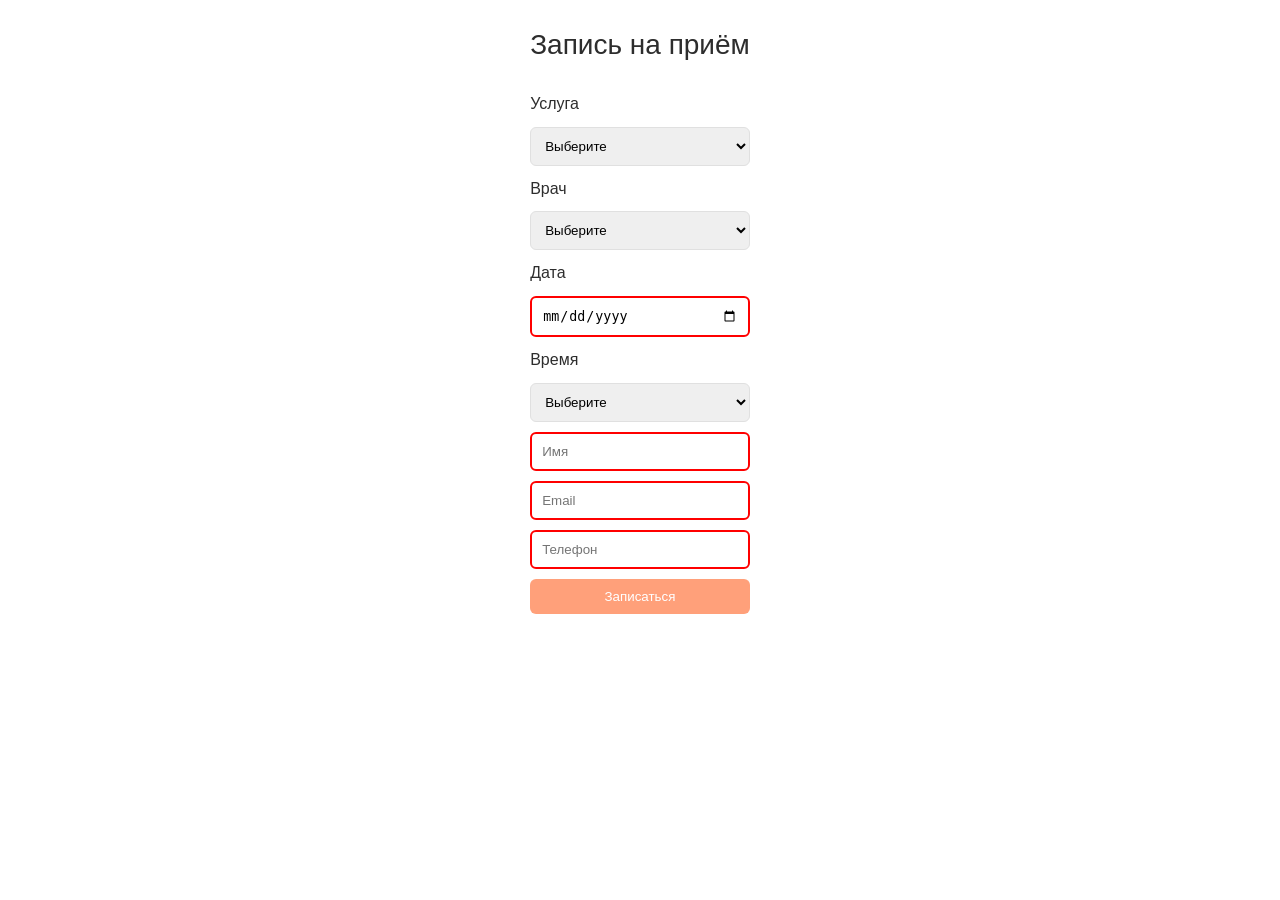
<file: booking.html>
<!DOCTYPE html>
<html lang="ru">
<head>
  <meta charset="UTF-8">
  <title>Запись</title>
  <link rel="stylesheet" href="style.css">
</head>
<body>

<div class="container" id="container">
  <h2>Запись на приём</h2>


  <form action="success.html">

    <label>Услуга</label>
    <select required>
      <option value="">Выберите</option>
      <option>Осмотр</option>
      <option>Вакцинация</option>
      <option>Груминг</option>
    </select>

    <label>Врач</label>
    <select required>
      <option value="">Выберите</option>
      <option>Иванов</option>
      <option>Петров</option>
      <option>Сидоров</option>
    </select>

    <label>Дата</label>
    <input type="date" required min="2024-01-01">

    <label>Время</label>
    <select required>
      <option value="">Выберите</option>
      <option>10:00</option>
      <option>11:00</option>
      <option>12:00</option>
      <option>14:00</option>
    </select>

    <input type="text" placeholder="Имя" required>

    <input type="email" placeholder="Email" required>

    <input type="tel"
           placeholder="Телефон"
           required
           pattern="[0-9+\-\s]{6,}">

    <button type="submit">Записаться</button>

  </form>

</div>

</body>
</html>
</file>
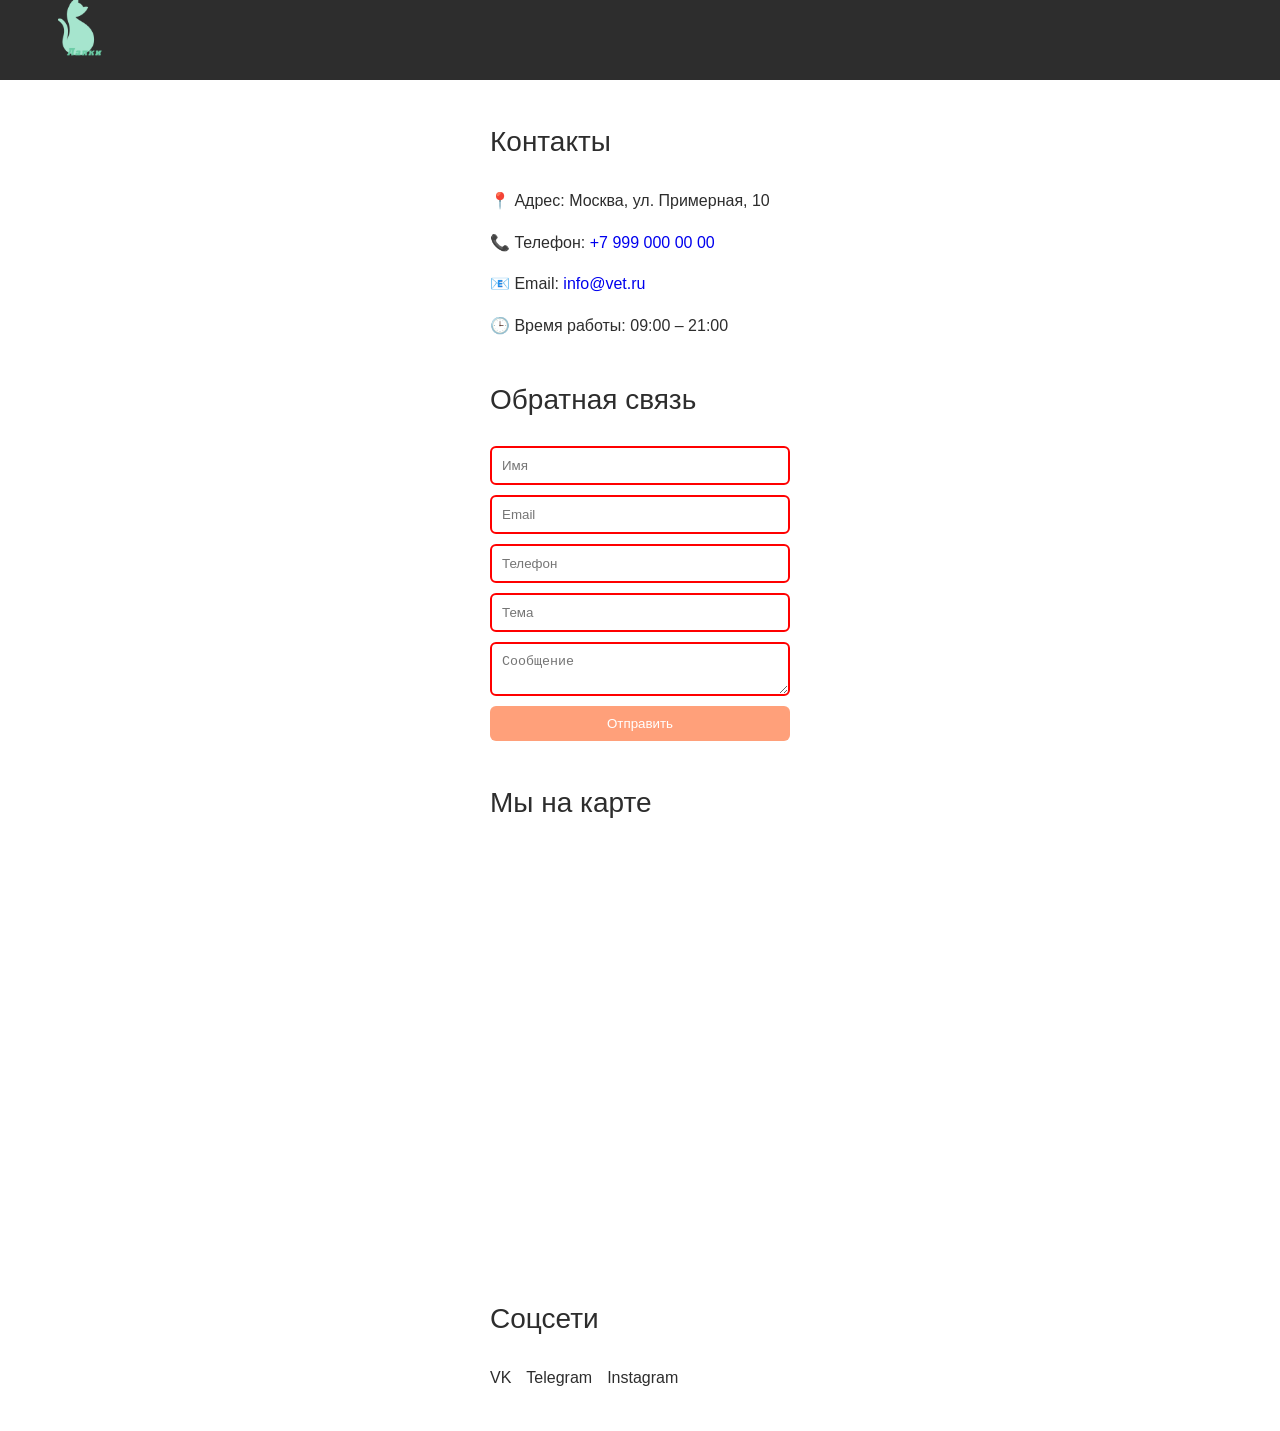
<file: contacts.html>
<!DOCTYPE html>
<html lang="ru">
<head>
  <meta charset="UTF-8">
  <meta name="viewport" content="width=device-width, initial-scale=1.0">
  <title>Контакты</title>

  <link rel="stylesheet" href="style.css">
</head>
<body>

<header class="header">
  <div class="container header__inner">
    <img src="images/logo.png" width="74" height="100">
  </div>
</header>

<main class="container">


  <section class="contacts-info">
    <h2>Контакты</h2>

    <p>📍 Адрес: Москва, ул. Примерная, 10</p>

    <p>
      📞 Телефон:
      <a href="tel:+79990000000">+7 999 000 00 00</a>
    </p>

    <p>
      📧 Email:
      <a href="mailto:info@vet.ru">info@vet.ru</a>
    </p>

    <p>🕒 Время работы: 09:00 – 21:00</p>
  </section>

  <section class="contacts-form">

    <h2>Обратная связь</h2>

    <form action="success.html">

      <input type="text"
             placeholder="Имя"
             required
             minlength="2">

      <input type="email"
             placeholder="Email"
             required>

      <input type="tel"
             placeholder="Телефон"
             required
             pattern="[0-9+\-\s]{6,}"
             title="Введите телефон">

      <input type="text"
             placeholder="Тема"
             required
             minlength="3">

      <textarea placeholder="Сообщение"
                required
                minlength="10"></textarea>

      <button type="submit">Отправить</button>

    </form>

  </section>


  <section class="map-section">
    <h2>Мы на карте</h2>

    <iframe
      src="https://yandex.ru/map-widget/v1/?text=Москва%20ул.%20Примерная%2010"
      width="100%"
      height="400"
      style="border:0; border-radius:10px;">
    </iframe>

  </section>

  <section class="social">
    <h2>Соцсети</h2>

    <div class="social-icons">
      <a href="#">VK</a>
      <a href="#">Telegram</a>
      <a href="#">Instagram</a>
    </div>
  </section>

</main>

</body>
</html>
</file>
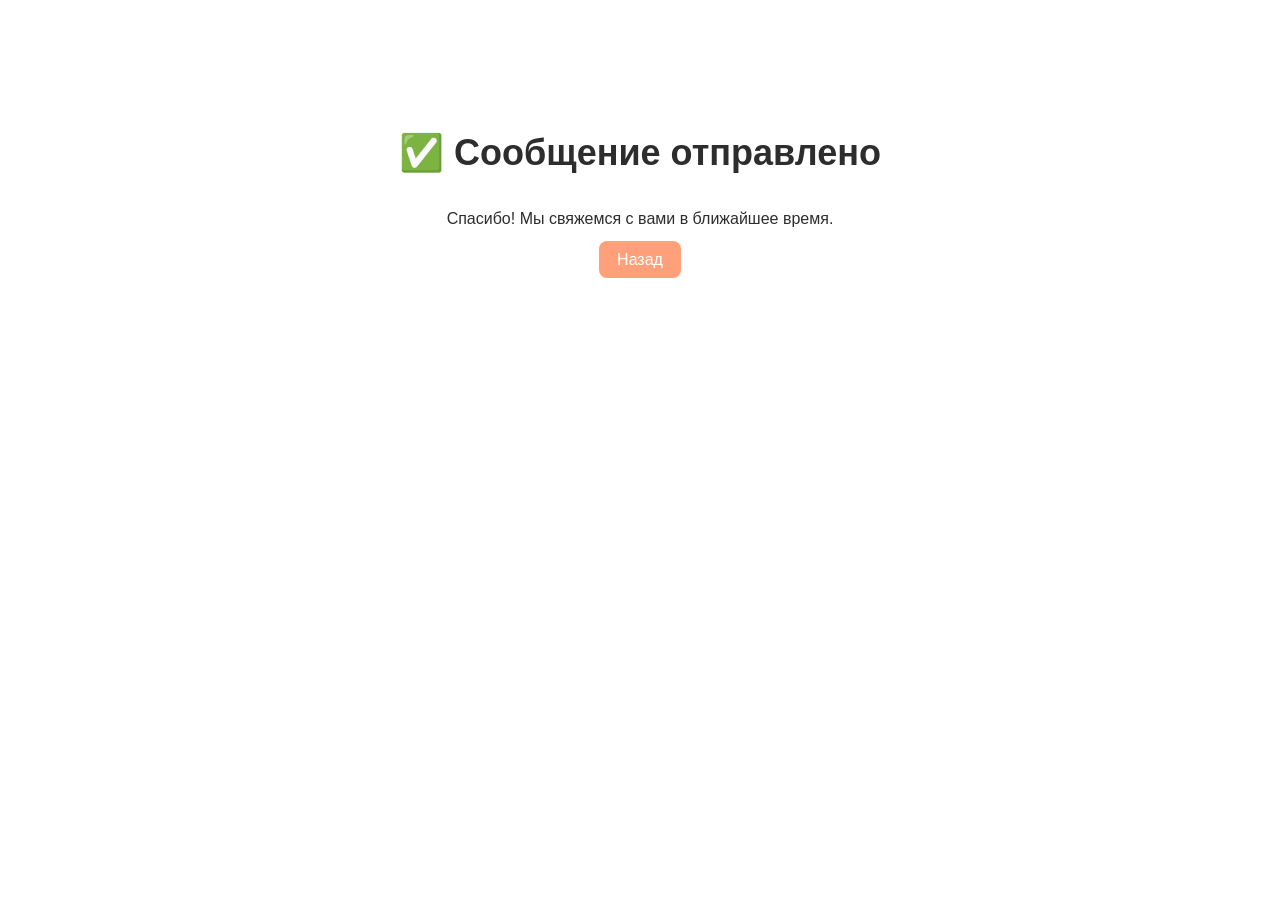
<file: success.html>
<!DOCTYPE html>
<html lang="ru">
<head>
  <meta charset="UTF-8">
  <title>Успех</title>
  <link rel="stylesheet" href="style.css">
</head>
<body>

<div class="container success">

  <h1>✅ Сообщение отправлено</h1>

  <p>Спасибо! Мы свяжемся с вами в ближайшее время.</p>

  <a href="contacts.html" class="btn">Назад</a>

</div>

</body>
</html>
</file>
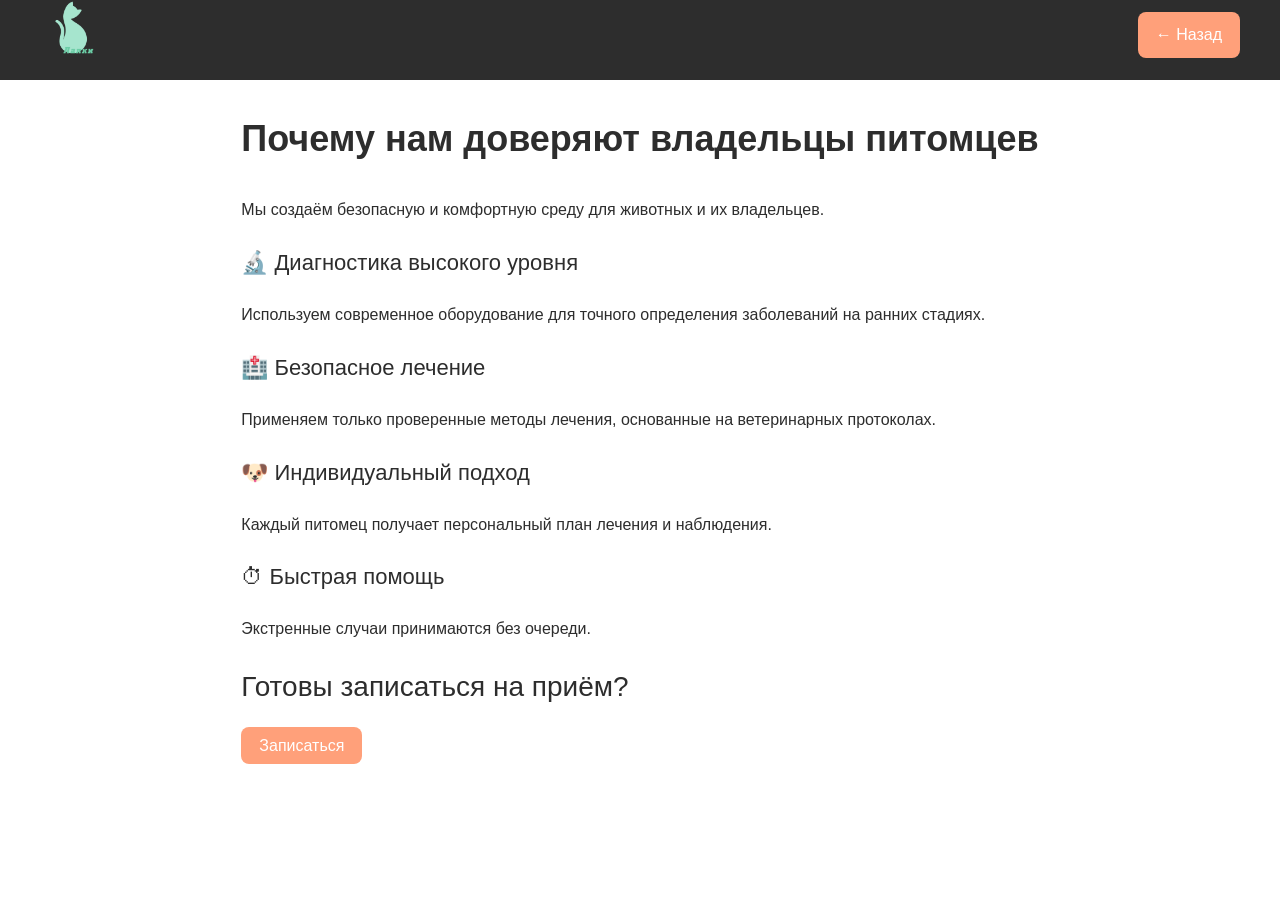
<file: why-us.html>
<!DOCTYPE html>
<html lang="ru">
<head>
  <meta charset="UTF-8">
  <meta name="viewport" content="width=device-width, initial-scale=1.0">
  <title>Почему выбирают нас</title>

  <link rel="stylesheet" href="style.css">
</head>
<body>

<header class="header">
  <div class="container header__inner">
   <img src="images/logo.png" width="64" height="90">
    <a href="index.html" class="btn">← Назад</a>
  </div>
</header>

<main class="container">

  <section class="why-hero">
    <h1>Почему нам доверяют владельцы питомцев</h1>
    <p>
      Мы создаём безопасную и комфортную среду для животных и их владельцев.
    </p>
  </section>

  <section class="why-grid">

    <div class="why-card">
      <h3>🔬 Диагностика высокого уровня</h3>
      <p>
        Используем современное оборудование для точного определения заболеваний на ранних стадиях.
      </p>
    </div>

    <div class="why-card">
      <h3>🏥 Безопасное лечение</h3>
      <p>
        Применяем только проверенные методы лечения, основанные на ветеринарных протоколах.
      </p>
    </div>

    <div class="why-card">
      <h3>🐶 Индивидуальный подход</h3>
      <p>
        Каждый питомец получает персональный план лечения и наблюдения.
      </p>
    </div>

    <div class="why-card">
      <h3>⏱ Быстрая помощь</h3>
      <p>
        Экстренные случаи принимаются без очереди.
      </p>
    </div>

  </section>

  <section class="why-cta">
    <h2>Готовы записаться на приём?</h2>
    <a href="booking.html" class="btn">Записаться</a>
  </section>

</main>

</body>
</html>
</file>
<file: style.css>
:root {
  --color-primary: #A8E6CF;
  --color-secondary: #F5E6D3;
  --color-accent: #FFA07A;
  --color-text: #2D2D2D;
  --color-bg: #FFFFFF;
  --color-border: #E0E0E0;

  --font-heading: 'Montserrat', sans-serif;
  --font-body: 'Open Sans', sans-serif;

  --border-radius: 8px;
  --shadow: 0 4px 10px rgba(0,0,0,0.05);
  --transition: 0.3s ease;
}


body {
    margin: 0;
    padding: 0;
  font-family: var(--font-body);
  color: var(--color-text);
  background: var(--color-bg);
  line-height: 1.6;
}

h1, h2, h3, h4 {
  font-family: var(--font-heading);
}

h1 { font-size: 36px; font-weight: 700; }
h2 { font-size: 28px; font-weight: 500; }
h3 { font-size: 22px; font-weight: 500; }
h4 { font-size: 18px; }

.container {
  max-width: 1200px;
  margin: 0 auto;
  padding: 0 16px;
}


.header {
    width: 100%;
    min-height: 80px;
  background: var(--color-text);
  color: white;
  position: sticky;
  top: 0;
  z-index: 100;
  ul{
    list-style-type: none;
    margin: 0;
    padding: 0;
  }
}

.header__inner {
  display: flex;
  align-items: center;
  justify-content: space-between;
  height: 70px;
}

.logo {
  font-family: var(--font-heading);
  font-weight: 700;
  color: var(--color-primary);
}

.nav__list {
  display: flex;
  gap: 20px;
}

.nav a {
  color: white;
  transition: var(--transition);
}

.nav a:hover {
  color: var(--color-accent);
}


.btn {
  background: var(--color-accent);
  color: white;
  padding: 10px 18px;
  border-radius: var(--border-radius);
  transition: var(--transition);

}

.btn:hover {
  opacity: 0.8;
}



.burger span {
  width: 25px;
  height: 3px;
  background: white;
}


.hero {
  padding: 80px 0;
}


@media (max-width: 768px) {
  .nav {
    display: none;
  }

  .burger {
    display: flex;
  }
}

.section-title {
  text-align: center;
  margin-bottom: 40px;
}


.features {
  padding: 60px 0;
   background: var(--color-primary);;
}

.features__grid {
  display: grid;
  grid-template-columns: repeat(4, 1fr);
  gap: 20px;
}

.feature {
  background: var(--color-secondary);
  padding: 20px;
  border-radius: var(--border-radius);
  box-shadow: var(--shadow);
  text-align: center;
  transition: var(--transition);
}

.feature:hover {
  transform: translateY(-5px);
}

.feature__icon {
  font-size: 30px;
  margin-bottom: 10px;
}


@media (max-width: 768px) {
  .features__grid {
    grid-template-columns: repeat(2, 1fr);
  }
}

@media (max-width: 480px) {
  .features__grid {
    grid-template-columns: 1fr;
  }
}

.hero {
  position: relative;
  height: 80vh;
  background-image: url("images/hero.jfif");
  background-size: cover;
  background-position: center;
  display: flex;
  align-items: center;
}


.hero__overlay {
  position: absolute;
  inset: 0;
  background: rgba(0, 0, 0, 0.4);
}



.hero__content {
  position: relative;
  text-align: center;
  color: white;
  max-width: 700px;
}

.hero h1 {
  font-size: 42px;
  margin-bottom: 20px;
}

.hero p {
  margin-bottom: 20px;
  font-size: 18px;
}

.hero .btn {

  font-size: 16px;
  padding: 12px 24px;

}

@media (max-width: 768px) {
  .hero {
    height: 60vh;
  }

  .hero h1 {
    font-size: 28px;
  }

  .hero p {
    font-size: 16px;
  }
}
.catalog-grid {
  
  display: grid;
  grid-template-columns: repeat(auto-fill, minmax(300px, 1fr));
  gap: 20px;
}

.card { 
    padding: 10px 15px;
  background: var(--color-secondary);
  border-radius: var(--border-radius);
  overflow: hidden;
  transition: var(--transition);
  padding-bottom: 15px; 
}

.card:hover {
  transform: translateY(-5px);
  box-shadow: 0 10px 20px rgba(0,0,0,0.15);

}

.card-img {
   background-image: url("images/cat.jpg");
  overflow: hidden;

}

.card-img img { background-image: url("images/dog.jpg");
  width: 100%;
  height: 200px;
  object-fit: cover;
  transition: var(--transition);
}

.card:hover img {
   background-image: url("images/dog2.jpg");
  transform: scale(1.1);
  filter: brightness(0.85);
}

.card button {
  background: var(--color-accent);
  color: white;
  border: none;
  margin: 10px;
  padding: 10px;
  cursor: pointer;
   border-radius: 8px;
   border-radius: 10px;
}


.about {
  margin-top: 50px;
  background: var(--color-primary);
  padding: 60px 0;
}

.about-content {
  display: flex;
  gap: 30px;
  align-items: center;
}

.about-img img {
  background-image: url("images/team.jfif");
  width: 100%;
  border-radius: var(--border-radius);
}
.reviews {
  
  padding: 60px 0;
}

.reviews-grid {
  display: grid;
  grid-template-columns: repeat(auto-fit, minmax(250px, 1fr));
  gap: 20px;
}

.review-card {
  background: var(--color-secondary);
  padding: 20px;
  border-radius: var(--border-radius);
}

.review-card img {
  display: block;
  margin: 0 auto;
   background-image: url("images/wm.jpg");
  width: 60px;
  border-radius: 50%;
}

.stars::before {
  content: "★★★★★";
  color: var(--color-accent);
}
.cta {
  background: var(--color-primary);
  padding: 60px 0;
  text-align: center;
}

.cta-form {
  margin-top: 20px;
}

.cta input {
  padding: 10px;
  border: 1px solid var(--color-border);
}

.cta button {
  padding: 10px 20px;
  border: none;
  background: var(--color-accent);
  margin-left: 10px;
  cursor: pointer;
}
.footer {
  background: var(--color-text);
  color: white;
  padding: 40px 0;
}

.footer-grid {
  display: grid;
  grid-template-columns: repeat(3, 1fr);
  gap: 20px;
}

.copy {
  text-align: center;
  margin-top: 20px;
  color: var(--color-text-light);
}


@media (max-width: 1024px) {
  .about-content {
    flex-direction: column;
  }
}

@media (max-width: 768px) {
  .catalog-grid {
    grid-template-columns: repeat(2, 1fr);
  }
}

@media (max-width: 375px) {
  .catalog-grid {
    grid-template-columns: 1fr;
  }

  .footer-grid {
    grid-template-columns: 1fr;
  }
}

.burger {
  display: none;
  flex-direction: column;
  gap: 5px;
  cursor: pointer;
}

.burger span {
  display: block;
  width: 25px;
  height: 3px;
  background: white;
  transition: 0.3s;
}


@media (max-width: 768px) {
  .nav {
    position: absolute;
    top: 70px;
    right: 0;
    background: var(--color-text);
    width: 100%;
    display: none;
    flex-direction: column;
    text-align: center;
    padding: 20px 0;
  }

  .nav.active {
    display: flex;
  }

  .nav__list {
    flex-direction: column;
    gap: 15px;
  }

  .burger {
    display: flex;
  }

  .btn {
    display: none;
  }
}
@media (max-width: 768px) {
  .header__inner {
    height: auto;
    padding: 10px 0;
  }

  .hero h1 {
    font-size: 24px;
  }

  .hero {
    padding: 40px 0;
  }

  .about-text {
    text-align: center;
  }

  .cta input {
    width: 100%;
    margin-bottom: 10px;
  }

  .cta button {
    width: 100%;
    margin-left: 0;
  }
}
html {
  scroll-behavior: smooth;
}

.overlay {
  position: fixed;
  inset: 0;
  background: rgba(0,0,0,0.5);
  opacity: 0;
  visibility: hidden;
  transition: 0.3s;
  z-index: 90;
}

.overlay.active {
  opacity: 1;
  visibility: visible;
}


.burger {
  display: none;
  flex-direction: column;
  gap: 5px;
  cursor: pointer;
  z-index: 101;
}

.burger span {
  width: 25px;
  height: 3px;
  background: white;
  transition: 0.3s;
}

.burger.active span:nth-child(1) {
  transform: rotate(45deg) translate(5px, 5px);
}

.burger.active span:nth-child(2) {
  opacity: 0;
}

.burger.active span:nth-child(3) {
  transform: rotate(-45deg) translate(6px, -6px);
}

@media (max-width: 768px) {
  .nav {
    position: fixed;
    top: 0;
    right: -100%;
    width: 70%;
    height: 100vh;
    background: var(--color-text);
    flex-direction: column;
    padding-top: 80px;
    transition: 0.3s;
    z-index: 100;
  }

  .nav.active {
    right: 0;
  }

  .nav__list {
    flex-direction: column;
    gap: 20px;
  }

  .burger {
    display: flex;
  }

  .btn {
    display: none;
  }
}

body.lock {
  overflow: hidden;
}
@media (max-width: 768px) {

  .header__inner {
    display: grid;
    grid-template-columns: 1fr auto 1fr;
    align-items: center;
  }

  .header__inner img {
    justify-self: start;
  }


  .btn {
    display: inline-block;
    justify-self: center;
  }


  .burger {
    justify-self: end;
  }


  .nav {
    position: fixed;
    top: 0;
    right: -100%;
    width: 70%;
    height: 100vh;
    background: var(--color-text);
    flex-direction: column;
    padding-top: 80px;
    transition: 0.3s;
  }

}
.filters {
  display: flex;
  gap: 10px;
  margin-bottom: 20px;
  flex-wrap: wrap;
}

.filters input,
.filters select {
  padding: 8px;
  border: 1px solid var(--color-border);
  border-radius: 6px;
}
input:invalid, textarea:invalid {
  border: 2px solid red;
}

input:valid, textarea:valid {
  border: 2px solid green;
}
form {
  display: flex;
  flex-direction: column;
  gap: 10px;
  max-width: 400px;
}

input, select, button {

  padding: 10px;
  border-radius: 6px;
  border: 1px solid var(--color-border);
}
.contacts-info,
.contacts-form,
.social {
  margin: 40px 0;
}

.contacts-form form {
  display: flex;
  flex-direction: column;
  gap: 10px;
  max-width: 400px;
}

input, textarea {
  padding: 10px;
  border: 1px solid var(--color-border);
  border-radius: 6px;
}


input:invalid, textarea:invalid {
  border: 2px solid red;
}

input:valid, textarea:valid {
  border: 2px solid green;
}

button {
  background: var(--color-accent);
  color: white;
  padding: 10px;
  border: none;
  cursor: pointer;
}

.social-icons {
  display: flex;
  gap: 15px;
}

.social-icons a {
  text-decoration: none;
  color: var(--color-text);
}


@media (max-width: 768px) {
  .social-icons {
    flex-direction: column;
  }
}
.map-section {
  margin: 40px 0;
}

.map-section iframe {
  width: 100%;
  height: 400px;
}
form {
  display: flex;
  flex-direction: column;
  gap: 10px;
  max-width: 400px;
}

input, textarea {
  padding: 10px;
  border: 1px solid var(--color-border);
  border-radius: 6px;
}


input:invalid, textarea:invalid {
  border: 2px solid red;
}

input:valid, textarea:valid {
  border: 2px solid green;
}

button {
  background: var(--color-accent);
  color: white;
  padding: 10px;
  border: none;
  cursor: pointer;
  border-radius: 6px;
}

.social-icons {
  display: flex;
  gap: 15px;
}

.map-section {
  margin: 40px 0;
}

.success {
  text-align: center;
  margin-top: 100px;
}
html {
  scroll-behavior: smooth;
}
.btn, button {
  transition: 0.3s ease;
}

.btn:hover, button:hover {
  transform: translateY(-3px);
  box-shadow: 0 6px 15px rgba(0,0,0,0.2);
  opacity: 0.9;
}
.card {
  transition: 0.3s ease;
}

.card:hover {
  transform: translateY(-8px);
  box-shadow: 0 12px 25px rgba(0,0,0,0.15);
}
a {
  transition: 0.3s ease;
  text-decoration: none;
}

a:hover {
  text-decoration: underline;
  color: var(--color-accent);
}
.fade-in {
  animation: fadeIn 0.8s ease forwards;
}

@keyframes fadeIn {
  from {
    opacity: 0;
    transform: translateY(20px);
  }
  to {
    opacity: 1;
    transform: translateY(0);
  }
}
html, body {
  height: 100%;
  margin: 0;
}

body {
  display: flex;
  flex-direction: column;
  min-height: 100vh;
}

main {
  flex: 1;
}

.footer {
  margin-top: auto;
}
</file>
